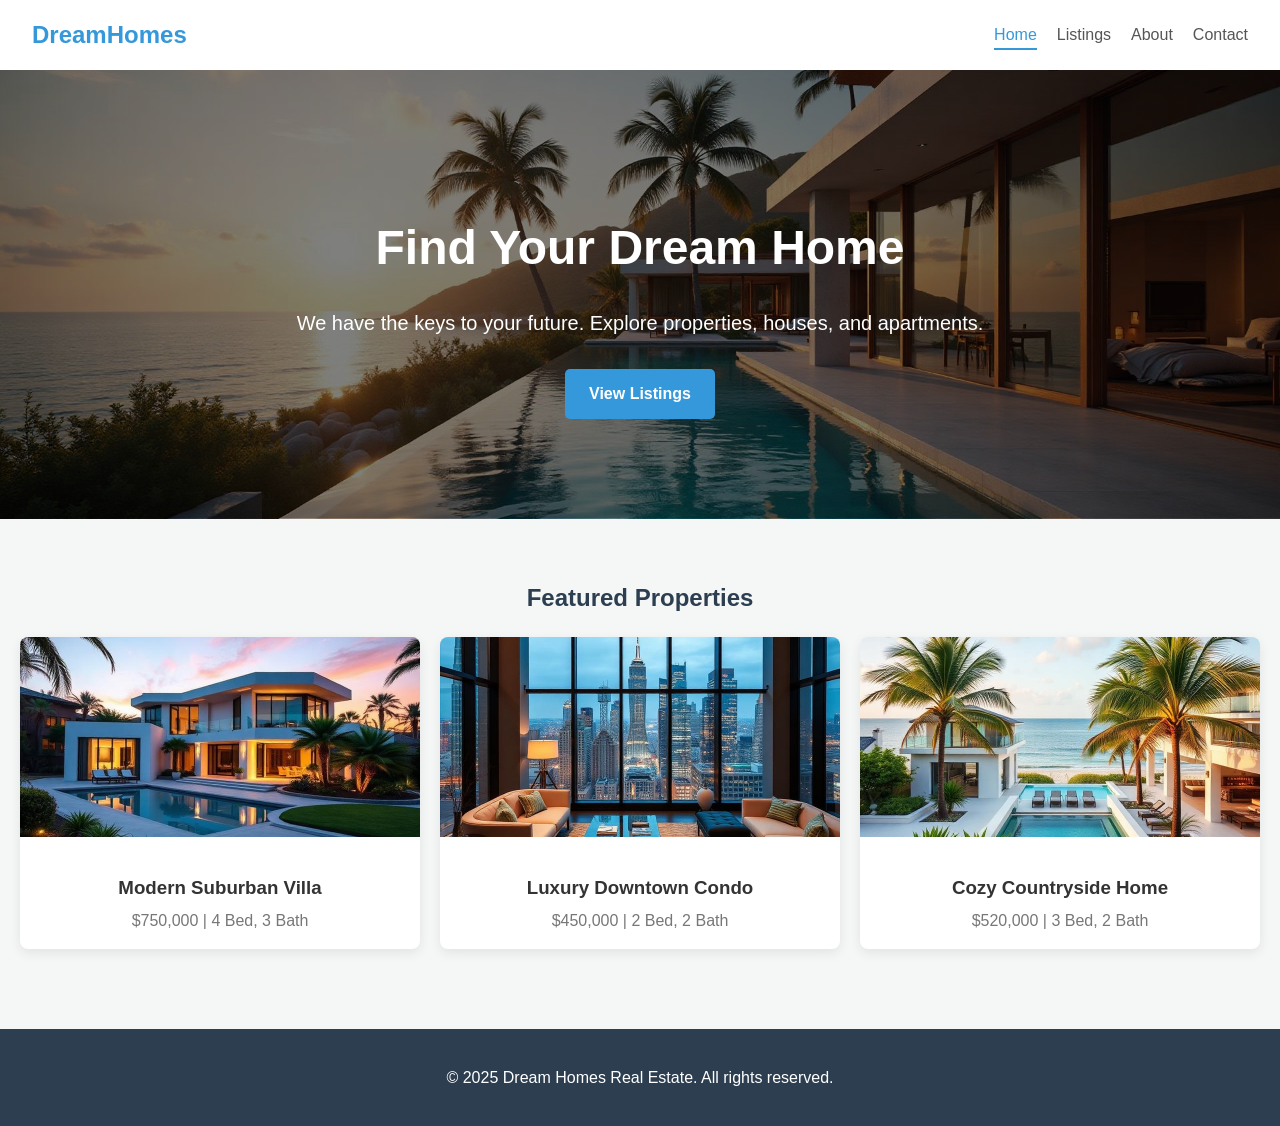
<file: index.html>
<!DOCTYPE html>
<html lang="en">
<head>
    <meta charset="UTF-8">
    <meta name="viewport" content="width=device-width, initial-scale=1.0">
    <title>Dream Homes Real Estate</title>
    <link rel="stylesheet" href="style.css">
</head>
<body>
    <header>
        <nav class="navbar">
            <a href="index.html" class="logo">DreamHomes</a>
            <ul class="nav-links">
                <li><a href="index.html" class="active">Home</a></li>
                <li><a href="listings.html">Listings</a></li>
                <li><a href="about.html">About</a></li>
                <li><a href="contact.html">Contact</a></li>
            </ul>
        </nav>
    </header>

    <main>
        <section class="hero">
            <h1>Find Your Dream Home</h1>
            <p>We have the keys to your future. Explore properties, houses, and apartments.</p>
            <a href="listings.html" class="btn">View Listings</a>
        </section>

        <section class="featured">
            <h2>Featured Properties</h2>
            <div class="featured-grid">
                <div class="card">
                    <img src="images/property1.jpg" alt="Modern House">
                    <h3>Modern Suburban Villa</h3>
                    <p>$750,000 | 4 Bed, 3 Bath</p>
                </div>
                <div class="card">
                    <img src="images/property2.jpg" alt="Downtown Apartment">
                    <h3>Luxury Downtown Condo</h3>
                    <p>$450,000 | 2 Bed, 2 Bath</p>
                </div>
                <div class="card">
                    <img src="images/property3.jpg" alt="Country Home">
                    <h3>Cozy Countryside Home</h3>
                    <p>$520,000 | 3 Bed, 2 Bath</p>
                </div>
            </div>
        </section>
    </main>

    <footer>
        <p>&copy; 2025 Dream Homes Real Estate. All rights reserved.</p>
    </footer>
</body>
</html>
</file>
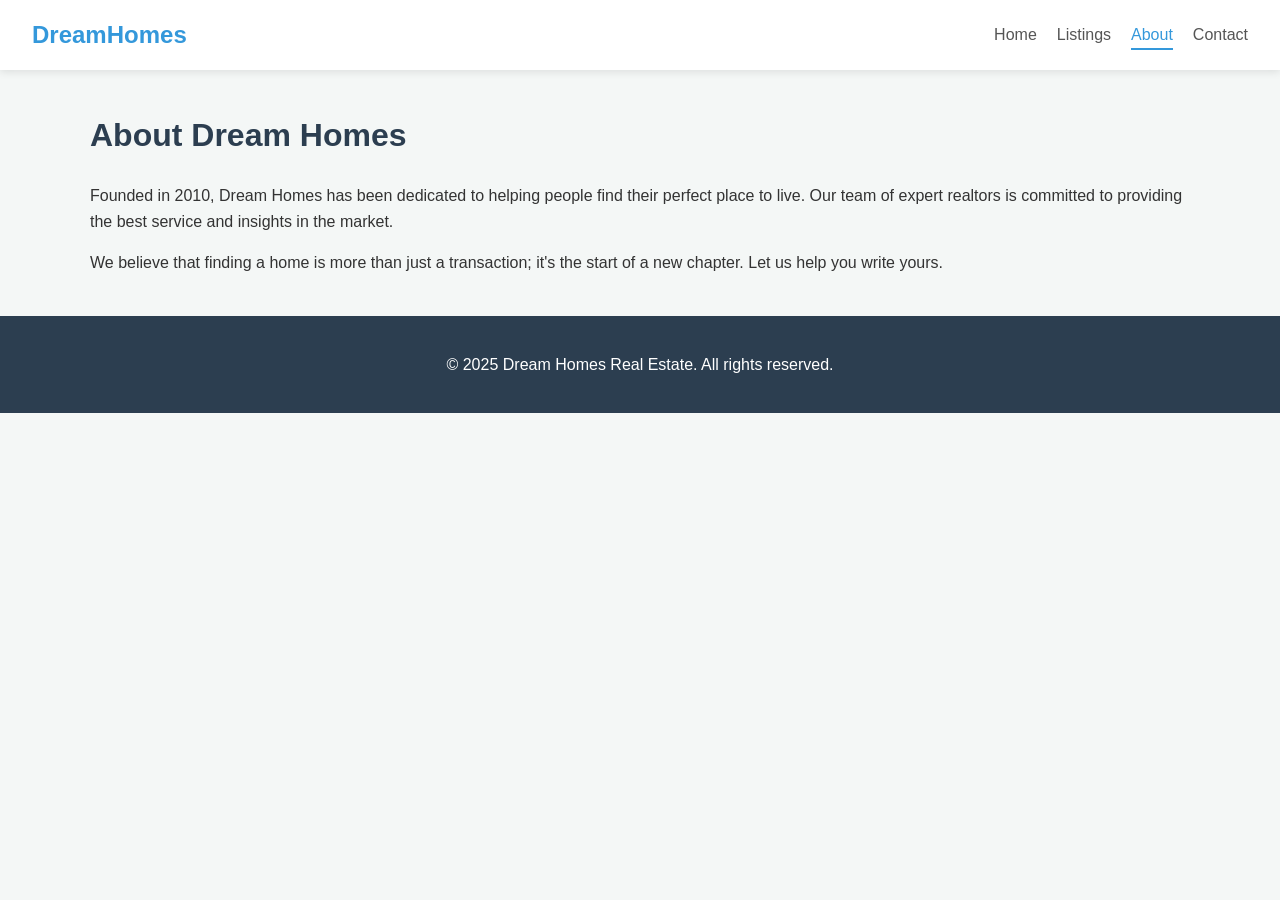
<file: about.html>
<!DOCTYPE html>
<html lang="en">
<head>
    <meta charset="UTF-8">
    <meta name="viewport" content="width=device-width, initial-scale=1.0">
    <title>About Us - Dream Homes</title>
    <link rel="stylesheet" href="style.css">
</head>
<body>
    <header>
        <nav class="navbar">
            <a href="index.html" class="logo">DreamHomes</a>
            <ul class="nav-links">
                <li><a href="index.html">Home</a></li>
                <li><a href="listings.html">Listings</a></li>
                <li><a href="about.html" class="active">About</a></li>
                <li><a href="contact.html">Contact</a></li>
            </ul>
        </nav>
    </header>

    <main class="container">
        <h1>About Dream Homes</h1>
        <p>Founded in 2010, Dream Homes has been dedicated to helping people find their perfect place to live. Our team of expert realtors is committed to providing the best service and insights in the market.</p>
        <p>We believe that finding a home is more than just a transaction; it's the start of a new chapter. Let us help you write yours.</p>
    </main>

    <footer>
        <p>&copy; 2025 Dream Homes Real Estate. All rights reserved.</p>
    </footer>
</body>
</html>
</file>
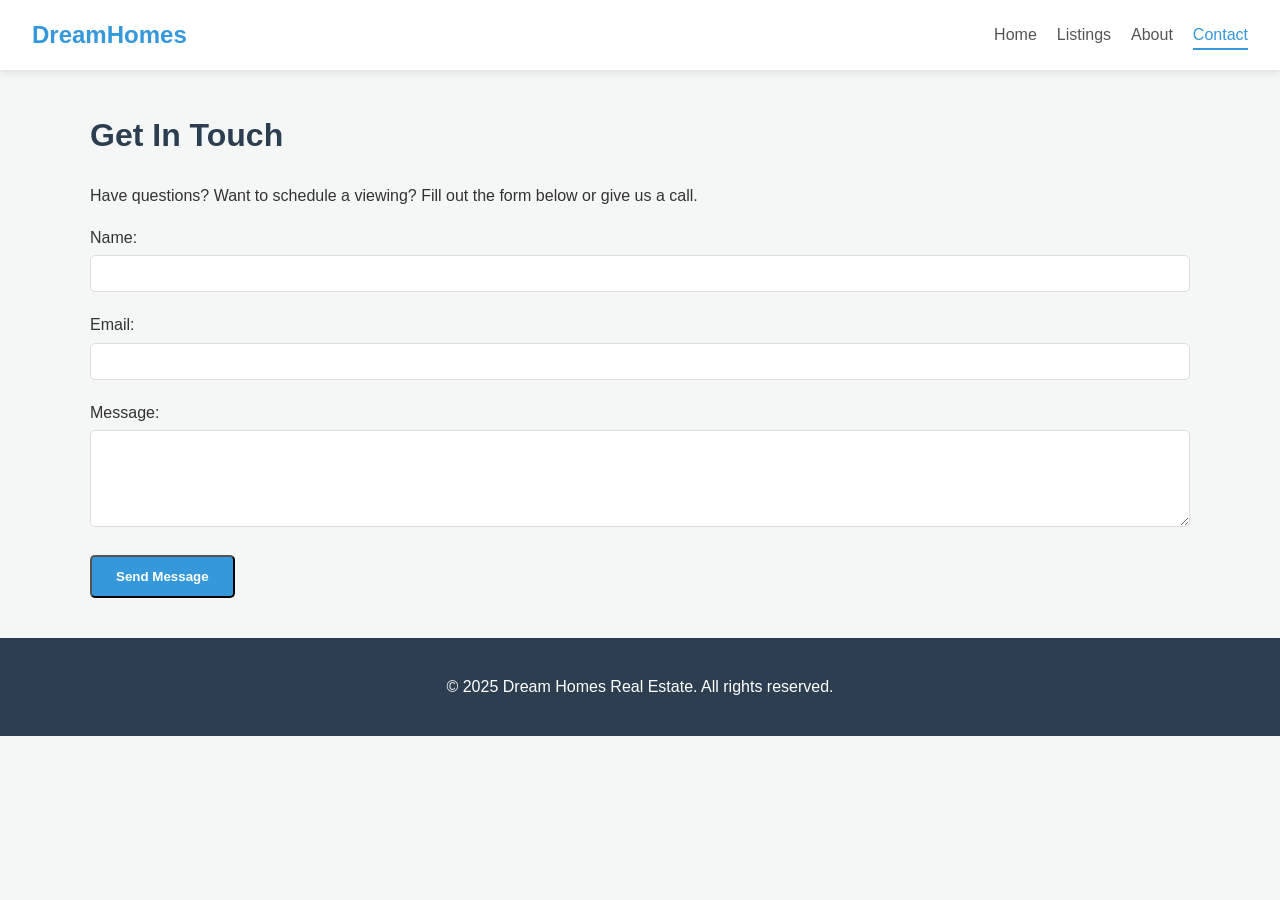
<file: contact.html>
<!DOCTYPE html>
<html lang="en">
<head>
    <meta charset="UTF-8">
    <meta name="viewport" content="width=device-width, initial-scale=1.0">
    <title>Contact Us - Dream Homes</title>
    <link rel="stylesheet" href="style.css">
</head>
<body>
    <header>
        <nav class="navbar">
            <a href="index.html" class="logo">DreamHomes</a>
            <ul class="nav-links">
                <li><a href="index.html">Home</a></li>
                <li><a href="listings.html">Listings</a></li>
                <li><a href="about.html">About</a></li>
                <li><a href="contact.html" class="active">Contact</a></li>
            </ul>
        </nav>
    </header>

    <main class="container">
        <h1>Get In Touch</h1>
        <p>Have questions? Want to schedule a viewing? Fill out the form below or give us a call.</p>
        
        <form class="contact-form">
            <div class="form-group">
                <label for="name">Name:</label>
                <input type="text" id="name" name="name" required>
            </div>
            <div class="form-group">
                <label for="email">Email:</label>
                <input type="email" id="email" name="email" required>
            </div>
            <div class="form-group">
                <label for="message">Message:</label>
                <textarea id="message" name="message" rows="5" required></textarea>
            </div>
            <button type="submit" class="btn">Send Message</button>
        </form>
    </main>

    <footer>
        <p>&copy; 2025 Dream Homes Real Estate. All rights reserved.</p>
    </footer>
</body>
</html>
</file>
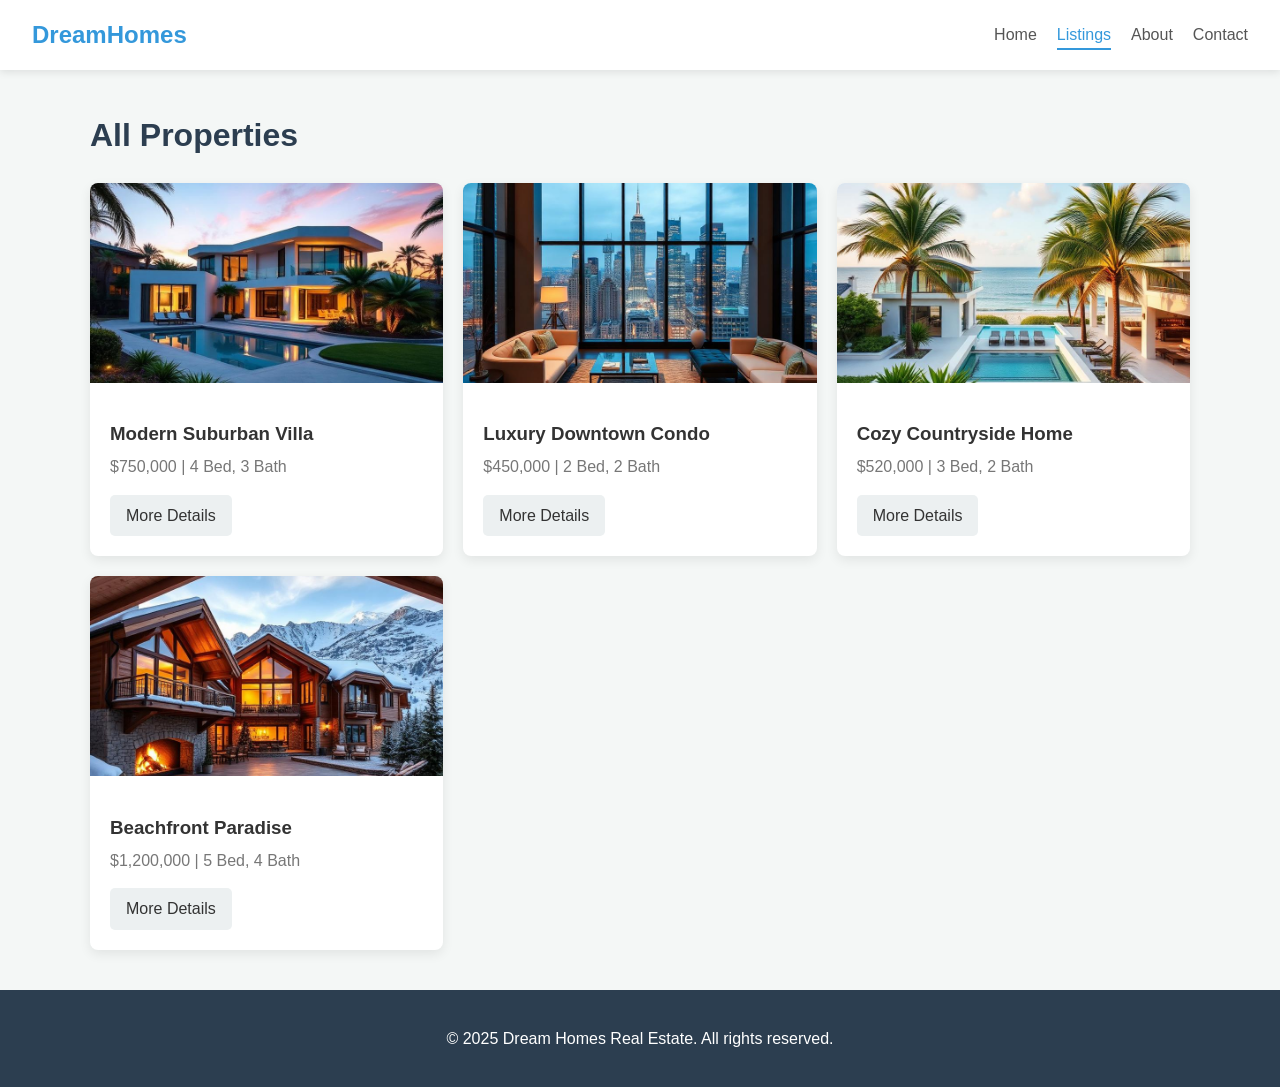
<file: listings.html>
<!DOCTYPE html>
<html lang="en">
<head>
    <meta charset="UTF-8">
    <meta name="viewport" content="width=device-width, initial-scale=1.0">
    <title>Our Listings - Dream Homes</title>
    <link rel="stylesheet" href="style.css">
</head><body>
    <header>
        <nav class="navbar">
            <a href="index.html" class="logo">DreamHomes</a>
            <ul class="nav-links">
                <li><a href="index.html">Home</a></li>
                <li><a href="listings.html" class="active">Listings</a></li>
                <li><a href="about.html">About</a></li>
                <li><a href="contact.html">Contact</a></li>
            </ul>
        </nav>
    </header>

    <main class="container">
        <h1>All Properties</h1>
        <div class="listings-grid">
            <div class="card">
                <img src="images/property1.jpg" alt="Modern House">
                <h3>Modern Suburban Villa</h3>
                <p>$750,000 | 4 Bed, 3 Bath</p>
                <a href="#" class="btn-secondary">More Details</a>
            </div>
            <div class="card">
                <img src="images/property2.jpg" alt="Downtown Apartment">
                <h3>Luxury Downtown Condo</h3>
                <p>$450,000 | 2 Bed, 2 Bath</p>
                <a href="#" class="btn-secondary">More Details</a>
            </div>
            <div class="card">
                <img src="images/property3.jpg" alt="Country Home">
                <h3>Cozy Countryside Home</h3>
                <p>$520,000 | 3 Bed, 2 Bath</p>
                <a href="#" class="btn-secondary">More Details</a>
            </div>
            <div class="card">
                <img src="images/property4.jpg" alt="Beachfront">
                <h3>Beachfront Paradise</h3>
                <p>$1,200,000 | 5 Bed, 4 Bath</p>
                <a href="#" class="btn-secondary">More Details</a>
            </div>
        </div>
    </main>

    <footer>
        <p>&copy; 2025 Dream Homes Real Estate. All rights reserved.</p>
    </footer>
</body>
</html>
</file>
<file: style.css>
/* Basic Reset & Typography */
body {
    font-family: -apple-system, BlinkMacSystemFont, "Segoe UI", Roboto, Helvetica, Arial, sans-serif;
    margin: 0;
    padding: 0;
    background-color: #f4f7f6;
    color: #333;
    line-height: 1.6;
}

h1, h2 {
    font-weight: 600;
    color: #2c3e50;
}

/* Header & Navigation */
.navbar {
    display: flex;
    justify-content: space-between;
    align-items: center;
    background-color: #ffffff;
    padding: 1rem 2rem;
    box-shadow: 0 2px 8px rgba(0,0,0,0.1);
}

.logo {
    font-size: 1.5rem;
    font-weight: 700;
    color: #3498db;
    text-decoration: none;
}

.nav-links {
    list-style: none;
    display: flex;
    margin: 0;
    padding: 0;
}

.nav-links li {
    margin-left: 20px;
}

.nav-links a {
    text-decoration: none;
    color: #555;
    font-weight: 500;
    padding-bottom: 5px;
}

.nav-links a.active,
.nav-links a:hover {
    color: #3498db;
    border-bottom: 2px solid #3498db;
}

/* Hero Section */
.hero {
    background-image: linear-gradient(rgba(0, 0, 0, 0.5), rgba(0, 0, 0, 0.5)), url('images/hero-bg.jpg');
    background-size: cover;
    background-position: center;
    color: white;
    text-align: center;
    padding: 100px 20px;
}

.hero h1 {
    font-size: 3rem;
    color: white;
    margin-bottom: 10px;
}

.hero p {
    font-size: 1.25rem;
    margin-bottom: 30px;
}

/* Buttons */
.btn {
    display: inline-block;
    background-color: #3498db;
    color: white;
    padding: 12px 24px;
    text-decoration: none;
    border-radius: 5px;
    font-weight: 600;
    transition: background-color 0.3s ease;
}

.btn:hover {
    background-color: #2980b9;
}

.btn-secondary {
    display: inline-block;
    background-color: #ecf0f1;
    color: #333;
    padding: 8px 16px;
    text-decoration: none;
    border-radius: 5px;
    font-weight: 500;
    transition: background-color 0.3s ease;
}

.btn-secondary:hover {
    background-color: #bdc3c7;
}

/* Page Content */
.container {
    max-width: 1100px;
    margin: 40px auto;
    padding: 0 20px;
}

/* Featured & Listings */
.featured {
    padding: 40px 20px;
    text-align: center;
}

.featured-grid,
.listings-grid {
    display: grid;
    grid-template-columns: repeat(auto-fit, minmax(300px, 1fr));
    gap: 20px;
    margin-top: 20px;
}

.card {
    background: white;
    border-radius: 8px;
    box-shadow: 0 4px 12px rgba(0,0,0,0.08);
    overflow: hidden;
    transition: transform 0.3s ease;
}

.card:hover {
    transform: translateY(-5px);
}

.card img {
    width: 100%;
    height: 200px;
    object-fit: cover;
}

.card h3 {
    padding: 10px 20px 0 20px;
    margin-bottom: 5px;
}

.card p {
    padding: 0 20px 15px 20px;
    color: #777;
    margin: 0;
}

.card .btn-secondary {
    margin: 0 20px 20px 20px;
}

/* Contact Form */
.contact-form .form-group {
    margin-bottom: 20px;
}

.contact-form label {
    display: block;
    margin-bottom: 5px;
    font-weight: 500;
}

.contact-form input,
.contact-form textarea {
    width: 100%;
    padding: 10px;
    border: 1px solid #ddd;
    border-radius: 5px;
    box-sizing: border-box; /* Important for 100% width */
}

/* Footer */
footer {
    text-align: center;
    padding: 20px;
    background-color: #2c3e50;
    color: white;
    margin-top: 40px;
}
</file>
